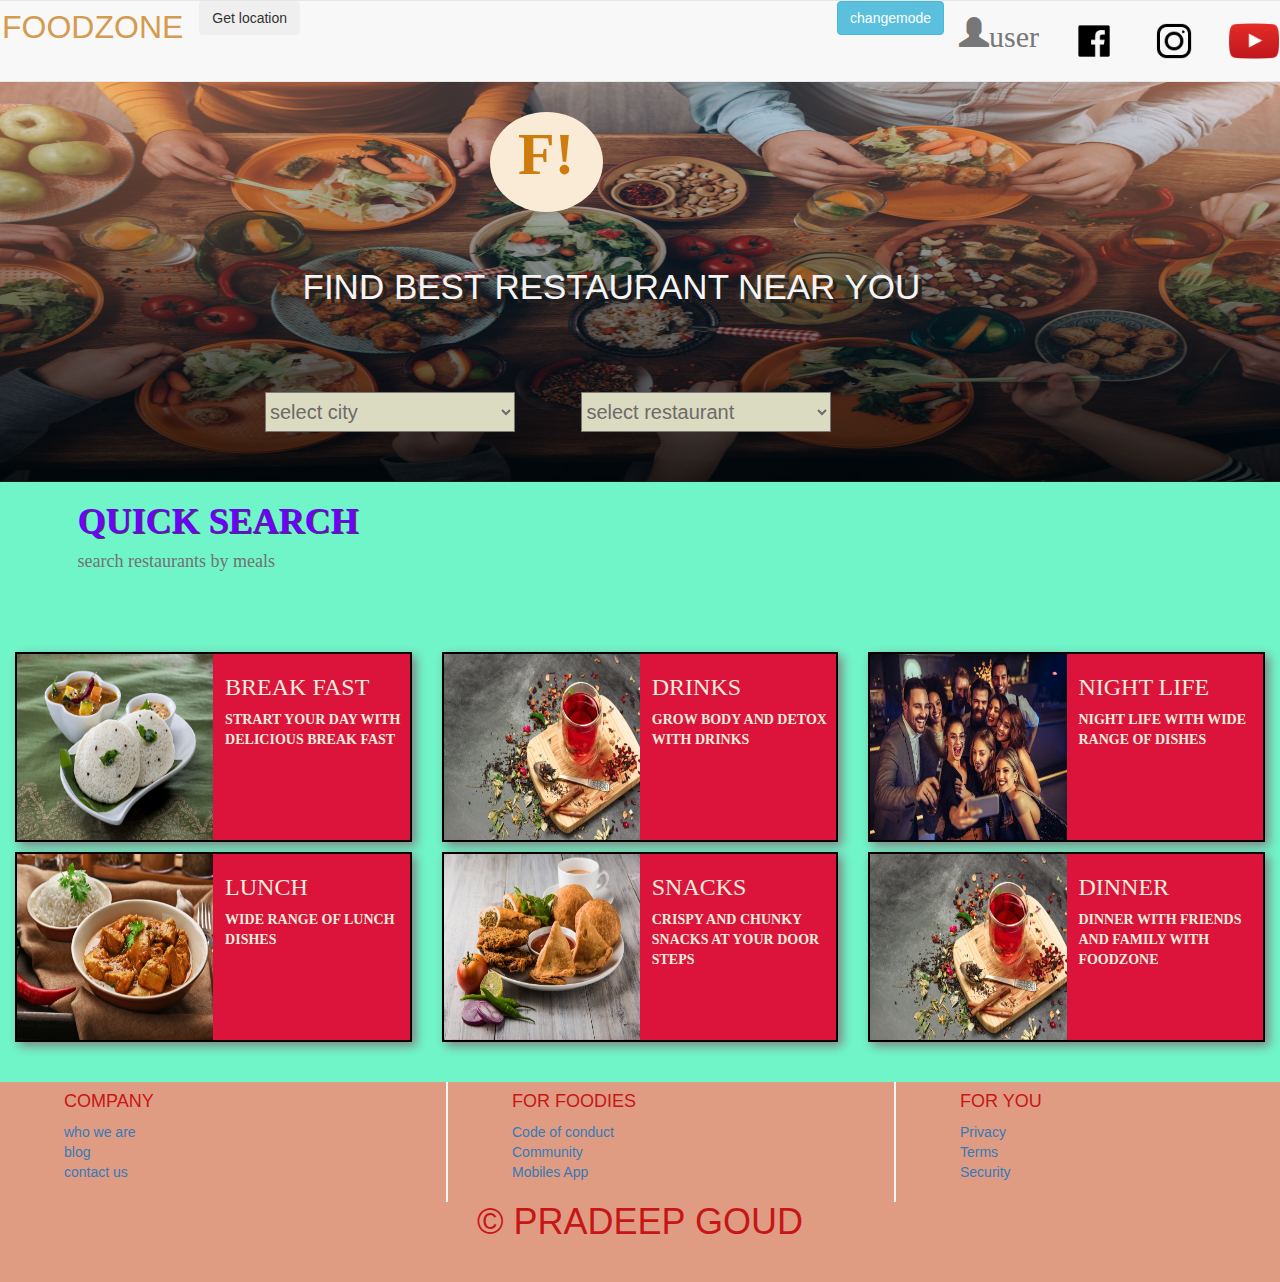
<file: index.html>
<html>
    <head>
        <link rel="stylesheet" href="https://maxcdn.bootstrapcdn.com/bootstrap/3.4.1/css/bootstrap.min.css">
        <script src="https://ajax.googleapis.com/ajax/libs/jquery/3.5.1/jquery.min.js"></script>
        <script src="https://maxcdn.bootstrapcdn.com/bootstrap/3.4.1/js/bootstrap.min.js"></script>
        <link href="f.png" rel="icon"  />
        <title>FoodZone</title>
        <link href="home.css" rel="stylesheet" type="text/css" />
        <script> function changemode(){
                var bd = document.body;
                bd.classList.toggle('mydark')
        } </script>
        
    </head>
    <body>
        
        <header >
            <div class="row">
                <div class="col">
            <div class="navbar navbar-default">
              <div class="container-fluid">
                 <div   class="navbar navbar-header">
                    <a class="navbar-brand"  id="icon" href="#">FOODZONE</a> 
                 </div>
               
                   <ul class=" nav navbar-nav ">
                    <li class="active">  <button onclick="getlocation()" class="btn btn-secoundry">Get location</button> </li>
                   </ul>
                   <ul class="nav navbar-nav navbar-right">
                      <li> <button onclick="changemode()" class="btn btn-info mt-5"> changemode </button> </li>
                       <li><a href="#"><span id="user" class="glyphicon glyphicon-user">user</span> </a> </li>
                       <li> <a href="www.facebook.com" target="blank"><img src="fb.png" alt="fb" class="slogo"></a> </li>
                       <li><a href="www.instagram.com" target="blank"><img src="inst.png" alt="instagram"class="slogo"></a> </li>
                        <li> <a href="www.youtube.com"target="blank"><img src="youtube.png" alt="youtube"class="slogo"></a> </li>
                   </ul>
               </div>
            </div>
        </div>
        </div>
        </header>   
        <p id="out2" style="margin: 0%;"></p>
            <script>
                var x = document.getElementById('out');
                var y = document.getElementById('out2');
                function getlocation(){
                    if(navigator.geolocation)
                      navigator.geolocation.getCurrentPosition(showpos) ;
                      else
                      x.innerText='geo location not supported';
                }
                function showpos(data){
                    console.log(data)
                    
                
                let latitude = data.coords.latitude;
                let longitude = data.coords.longitude
                const url = `https://api.openweathermap.org/data/2.5/forecast/daily?lat=${latitude}&lon=${longitude}&mode=json&units=metric&cnt=1&appid=fbf712a5a83d7305c3cda4ca8fe7ef29`
                // api calling
                fetch(url,{method: 'GET'})
                //return promise
                .then((res) => res.json())
                //return datatype
                .then((data) => {
                    let cityName = data.city.name
                    let weather = `${data.list[0].temp.day} degree`
                    let output = `Weather of ${cityName} is ${weather}`
                    console.log(data)
                    y.innerText = output;
                })
                }
            </script>

        <div id="search" class=" ">
            <div id="gd" class="container">
                <div id ="ts" >
                    F!
                </div>
                <div id="text">
                    FIND BEST RESTAURANT NEAR YOU
                </div>
                    
                    <select name="city" id="city"  >
                        <option value="1">   select city <span class="glyphicon glyphicon-search"></span></option>
                        <option value="2">hyderabad</option>
                        <option value="3">chennai</option>
                        <option value="4">mumbai</option>
                    </select>
                
                    <select name="restaurant" id="res" class="form-select">
                        <option value="1">   select restaurant <span class="glyphicon glyphicon-search"></span></option>
                        <option value="2">hyderabad</option>
                        <option value="3">chennai</option>
                        <option value="4">mumbai</option>
                    </select>
                    
                </div>
        

                
        </div>
        <div class="quicksearch container-fluid">
                <div id="qt"> <h1 style="color: rgb(109, 2, 248);"> QUICK SEARCH</h1>
                <h4>
                    search restaurants by meals
                </h4>
                </div>
                <div class="row  " >
                    <div class="col-lg-4 col-md-6 col-sm-10 col-xs-12 ">
                        <div class="bg ">
                            <div class="img"> <img src="idli.jpg"  alt=""></div>
                          <div class="mealstext">
                                <div class="item" >
                                     <h3 > BREAK FAST </h3>
                                   <span>STRART YOUR DAY WITH  DELICIOUS BREAK FAST</span>
                                </div>
                          </div>
                
                        </div>
                    </div>
                    
                    <div class="col-lg-4 col-md-6 col-sm-10 col-xs-12">
                        <div class="bg">
                            <div class="img"> <img src="drinks.png"  alt=""></div>
                        <div class="mealstext">
                            <div class="item">
                                <h3 > DRINKS </h3>
                                <span>GROW BODY AND DETOX WITH DRINKS </span>
                            </div>
                        </div>
                      </div>
                    </div>
                    
                    <div class="col-lg-4 col-md-6 col-sm-10 col-xs-12">
                        <div class="bg">
                            <div class="img"> <img src="nightlife.png"  alt=""></div>
                        <div class="mealstext">
                            <div class="item">
                                <h3 > NIGHT LIFE </h3>
                                <span>NIGHT LIFE WITH WIDE RANGE OF DISHES</span>
                            </div>
                        </div>
                      </div>
                    </div>
                </div>
                
                <div class="row ">
                    <div class="col-lg-4 col-md-6 col-sm-10 col-xs-12 ">
                        <div class="bg">
                            <div class="img"> <img src="lunch.png"  alt=""></div>
                        <div class="mealstext">
                            <div class="item">
                                <h3 > LUNCH </h3>
                                <span> WIDE RANGE OF LUNCH DISHES</span>
                            </div>
                        </div>
                        </div>
                    </div>
                    
                    <div class="col-lg-4 col-md-6 col-sm-10 col-xs-12">
                        <div class="bg">
                            <div class="img"> <img src="snacks.png"  alt=""></div>
                        <div class="mealstext">
                            <div class="item">
                                <h3 > SNACKS </h3>
                                <span>CRISPY AND CHUNKY SNACKS AT YOUR DOOR STEPS</span>
                            </div>
                        </div>
                        </div>
                    </div>
                    
                    <div class="col-lg-4 col-md-6 col-sm-10 col-xs-12">
                        <div class="bg">
                            <div class="img"> <img src="drinks.png"  alt=""></div>
                        <div class="mealstext">
                            <div class="item">
                                <h3 > DINNER </h3>
                                <span>DINNER WITH FRIENDS AND FAMILY WITH FOODZONE</span>
                            </div>
                        </div>
                      </div>
                    </div>
                </div>


        </div>
        <footer>
          
            <div class="foot1">
              
                <h4>COMPANY</h4>
                <a href="#" > who we are</a> <br>
                <a href="#" > blog</a><br>
                <a href="#" > contact us</a><br>
  
            </div>
            <div class="foot1">
              
              <h4>FOR FOODIES</h4>
              <a href="#" > Code of conduct</a><br>
              <a href="#" > Community</a><br>
              <a href="#" > Mobiles App </a><br>
  
          </div>
          <div class="foot2">
              
              <h4>FOR YOU </h4>
              <a href="#" > Privacy</a><br>
              <a href="#" > Terms</a><br>
              <a href="#" > Security</a> <br>
  
          </div>
          <br>
          
          

           
          <div class="copy"> 
              
              <center>
               <h1> &copy; PRADEEP GOUD</h1>
          </center></div>
        
       </footer>
    </body>
</html>
</file>
<file: home.css>
body{
    margin: 0;
    background-color:rgb(112, 245, 201);
}
.mydark{
    background-color: black;
    color: white;
}
title{
    font-family:'Times New Roman', Times, serif; 
    font-style: italic;
}
header > .row{
    height: 82px;
    margin-bottom: 0px;
    
    
}
#icon{
    color: rgb(212, 156, 81);
    font-size: xx-large;

}
#user{
    font-size: 30px;
}

.slogo{
    height: 50px;
    width: 50px;
    
}
#search{
    margin-top: 0%;
    height: 400px;
    width: 100%;
    
    background-image: url(food-wallpaper.png);
    background-size: 100% 400px;
    
}
#gd{
    height: 400px;
    width: 100%;
    margin-left: 0 ;
    top: 0px;
    left: 0px;
    background: linear-gradient(to bottom, rgba(0, 0, 0, 0),rgba(0, 0, 0,0.8)) ;
}
#ts{
    
    font-family: Georgia, 'Times New Roman', Times, serif;
    font-weight: bolder;
    color: rgb(207, 124, 14);
    text-align: center;
    margin-left: 38%;
    width: 9%;
    height: 100px;
    font-size: 60px;
    background-color: antiquewhite;
    margin-top: 30px;
    border-radius: 100%;

}
#text{
    margin-left: 23%;
    margin-top: 50px;
    font-size: 35px;
    color: whitesmoke;
    text-shadow: 4px 4px  rgb(34, 32, 32);
    
}

#city{
    margin-top: 80px;
    
    margin-left: 20%;
    height: 40px;
    width: 20%;
    font-size: 20px;
    background-color: rgb(219, 219, 193);
    color: rgb(109, 106, 106);
}
#res{
    margin-top: 80px;
    margin-left: 5%;
    height: 40px;
    width: 20%;
    font-size: 20px;
    background-color: rgb(219, 219, 193);
    color: rgb(109, 106, 106);
}
.quicksearch{
   
    height: 600px;
    width: 100%;
}
#qt{
    height: 150px;
    width: 100%;
    margin-left: 5%;

    color: rgb(114, 113, 112);
    font-family: 'Times New Roman', Times, serif;
    
}
#qt > h1{
    text-shadow: 1px 1px rgb(66, 66, 65);
    font-weight: bolder;
}

.row{
    margin-top: 0%;
    height: 200px;
}
.bg{
    height: 190px;
    width: 100%;
    border: 2px solid black;
    box-shadow: 4px 4px 10px gray;
    background: crimson;

}


.img{
    height: 100%;
    width: 50%;
    float: left;
    margin-left: 0;
}
.img >img{
    margin-left: 0%;
    height: 100%;
    width: 100%;
}

.mealstext{
   
   
   
    font-family:'Times New Roman', Times, serif;
    font-weight: bolder;
    
    float: left;
    height: 190;
    width: 45%;
    margin-left: 3%;
    
    
}
.item{
    
    color: #ededdc;
}



footer{
    color: #c61616;
    background-color: #e09c83;
    height: 200px;
    
    
}

.foot1{
    width: 30%;
    margin-left: 5%;
    border-right: 2px solid whitesmoke;
    float: left;
    height: 120px;
}
.foot2{
    width: 25%;
    margin-left: 5%;
    float: left;
    height: 120px;

}
.copy{
    
}
</file>
